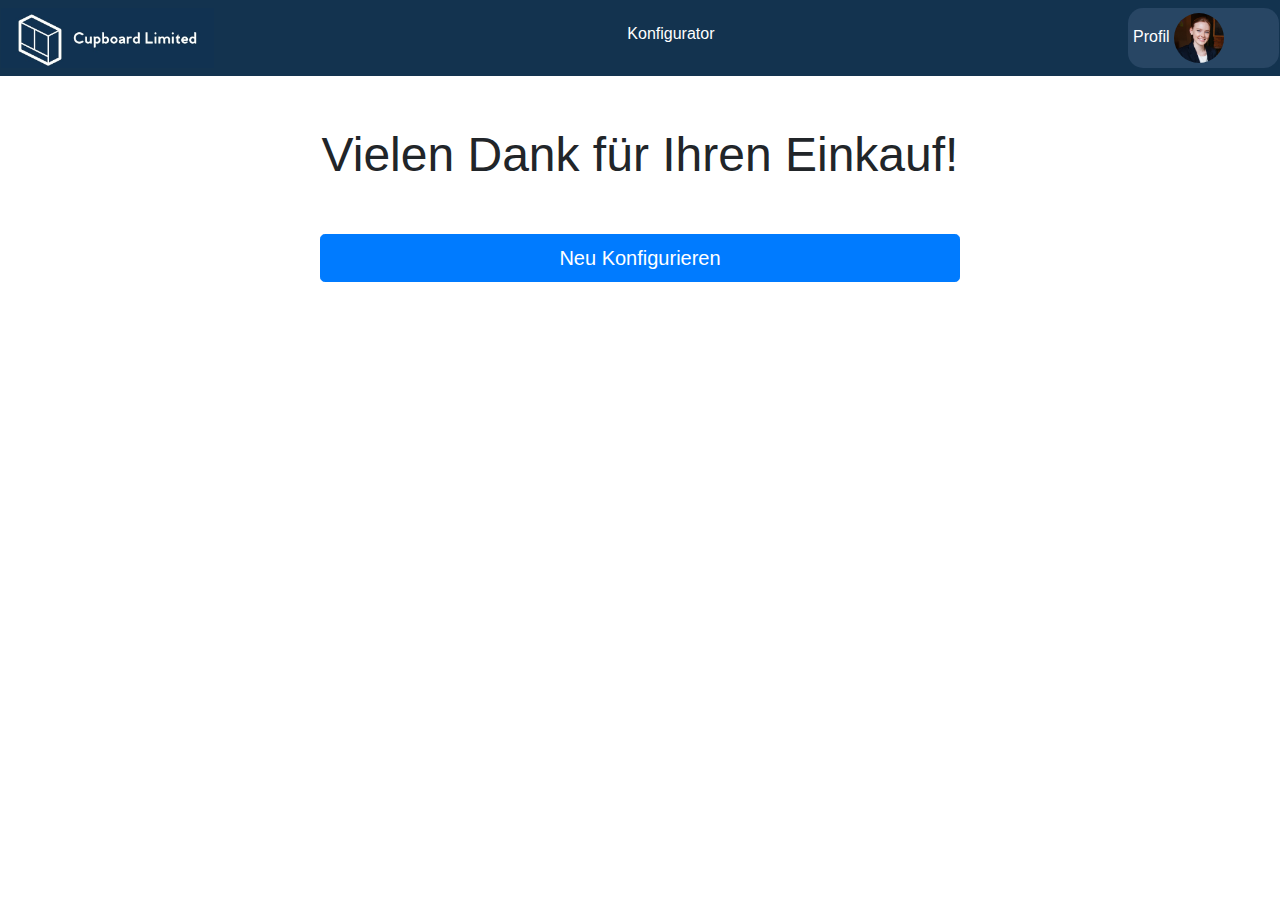
<file: htdocsf/abschluss.html>
<!DOCTYPE html>
<html>




<head>
<link rel="stylesheet" type="text/css" href="test2.css">
<meta charset="UTF-8">
<link rel="stylesheet" href="https://maxcdn.bootstrapcdn.com/bootstrap/4.0.0/css/bootstrap.min.css" integrity="sha384-Gn5384xqQ1aoWXA+058RXPxPg6fy4IWvTNh0E263XmFcJlSAwiGgFAW/dAiS6JXm" crossorigin="anonymous">
<script src="bootstrap.js"></script>


<title>Konfigurator</title>
</head>

<style media="screen">
  h1{
    font-size: 3em;
    font-weight: lighter;
    text-align: center;
  }
  button{
    margin-left: 30px;
    width: 200px;
  }
</style>

<div id="HTMLtoPDF">

  <body>
  <div class="row" id="main">
        <nav class="navbar col-12" style="background-color: rgb(19,51,79)">
          <img src="Cupboard_Logo_sm.jpg" style="height: 60px">
          <h1 class="col-4">Konfigurator</h1>
          <a href="profile.html">Profil    <img src="profile.jpeg" id="profilepic"></a>
        </nav>
  </div>
  <div style="text-align: center;">
  <h1 style="margin: 50px;">Vielen Dank für Ihren Einkauf!</h1>
  <a href="konfigurator.php" class="btn btn-primary btn-lg col-6 btnstandard">Neu Konfigurieren</a>
</div>








</body>
</html>
</file>
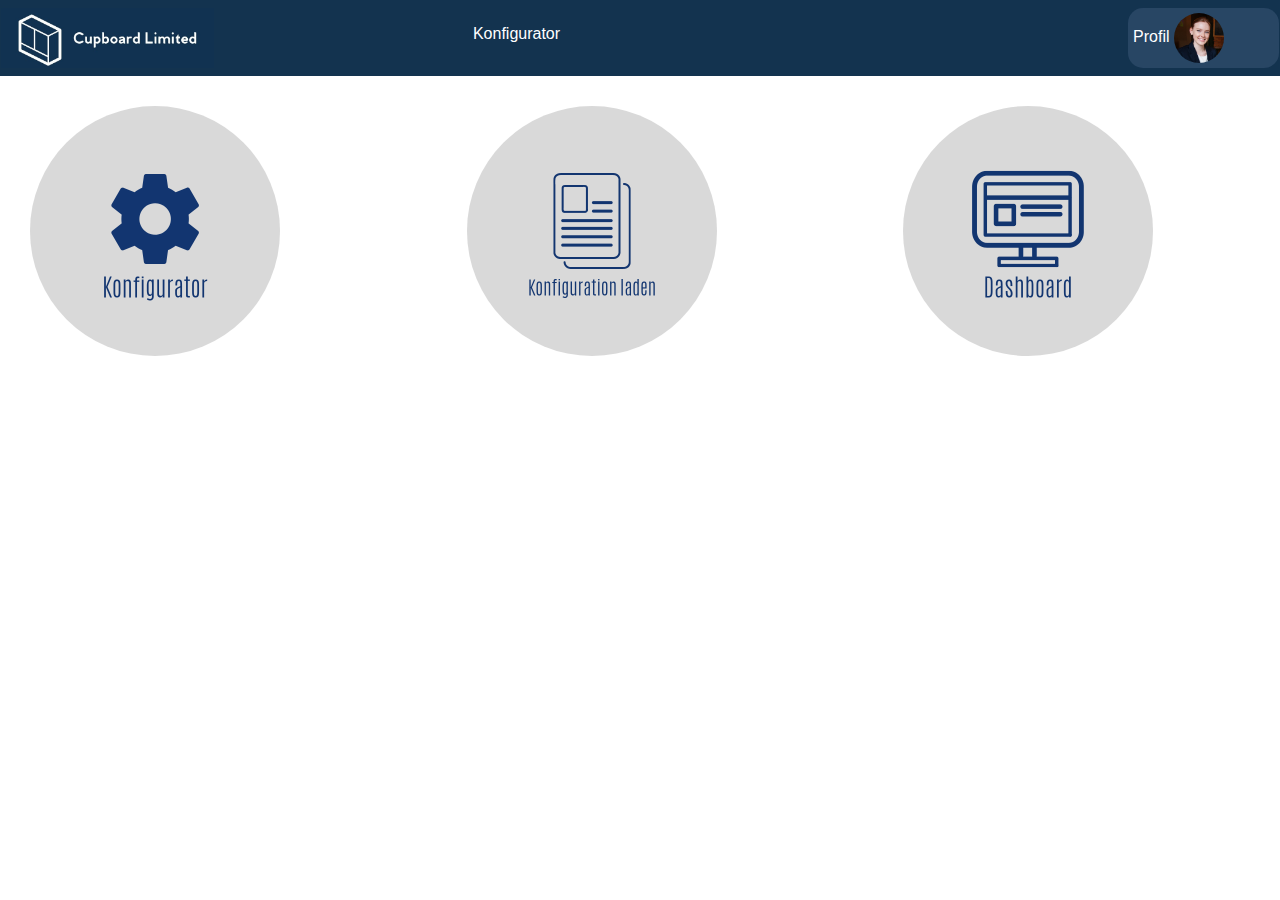
<file: htdocsf/konfigstart.html>
<!DOCTYPE html>
<html>




<head>
<link rel="stylesheet" type="text/css" href="test2.css">
<meta charset="UTF-8">
<link rel="stylesheet" href="https://maxcdn.bootstrapcdn.com/bootstrap/4.0.0/css/bootstrap.min.css" integrity="sha384-Gn5384xqQ1aoWXA+058RXPxPg6fy4IWvTNh0E263XmFcJlSAwiGgFAW/dAiS6JXm" crossorigin="anonymous">
<script src="bootstrap.js"></script>

<title>Konfiguration - Starten</title>
</head>
<script>

</script>

<body>
<div class="row" id="main">
        <nav class="navbar col-12" style="background-color: rgb(19,51,79)">
          <img src="Cupboard_Logo_sm.jpg" style="height: 60px">
          <h1 class="col-4">Konfigurator</h1>
          <a href="profile.html">Profil    <img src="profile.jpeg" id="profilepic"></a>
        </nav>
</div>

<div class="row" id="row2">
  <div class="auswahlrechteck col-4">
      <a href="konfigurator.php"><img src="konfig.png"></a>
  </div>
  <div class="auswahlrechteck col-4">
      <a href="#"><img src="konfigload.png"></a>
  </div>
  <div class="auswahlrechteck col-4">
      <a href="index.html"><img src="dashboard.png"></a>
  </div>


  </div>
</div>
</footer>

</body>
</html>
</file>
<file: htdocsf/test2.css>
nav h1{
  color: white !important;
  font-size: 1em !important;
}
nav a{
  color: white;
  background-color: rgb(40,70,100);
  border-radius: 15px;
  height: 60px;
  padding: 5px;
}
nav a:hover{
  color: white;
  background-color: rgb(19,51,79);;
}

.abstand{
  margin-top: 100px !important;
}

.box {
  float: right;
  padding: 20px;

}

#schrank{

  height:525px;
  border-radius: 0%;
  border: 1px solid rgb(19,51,79);
  margin-left: 50px;

}
#row3{
  margin-top: 50px;



}
#row2 label{
  margin-top: 15px;
  margin-left: 20px;
  font-size: 1.2em;
}
#profilepic{
  height: 50px;
  border-radius: 100%;
  margin-right: 50px;

}
#bild{
  margin-top: 30px !important;
  margin-bottom: 30px;

}
#modelldiv a{
  background-color: rgb(19,51,79);
  color: white;
  border: 0px;
  margin-top: 30px;
  margin-left: 30px;

}

#footer {
  background-color: lightgray;
  margin-top: 15px;
}
#kontaktformular{
  margin-top: 2em;
}
#kontaktformular h2{
  text-align: center;
}
.form-group input{
  margin-top: 10px;
}
.auswahlrechteck img{
  margin: 30px;
  height: 250px;
  padding: 0px;
  border-radius: 100%;
}
.auswahlrechteck img:hover{
  border: 0px solid rgb(19,51,79);
  border-radius: 0%;
}
#kontaktformular a{
  margin-bottom: 35px;
  background-color: rgb(19,51,79);
  border:0px;
}
#kontaktformular a:hover{
  background-color: rgb(36, 100, 156);
}
#bild{
  margin: 15px;
}
#formdaten{
  margin-left: 30px!important;
}
.topper{
  margin-top: 50px;
}
.kontaktinfo{

}
.konfiginfo{

}
h4{
  font-size: 0.5em;
}
</file>
